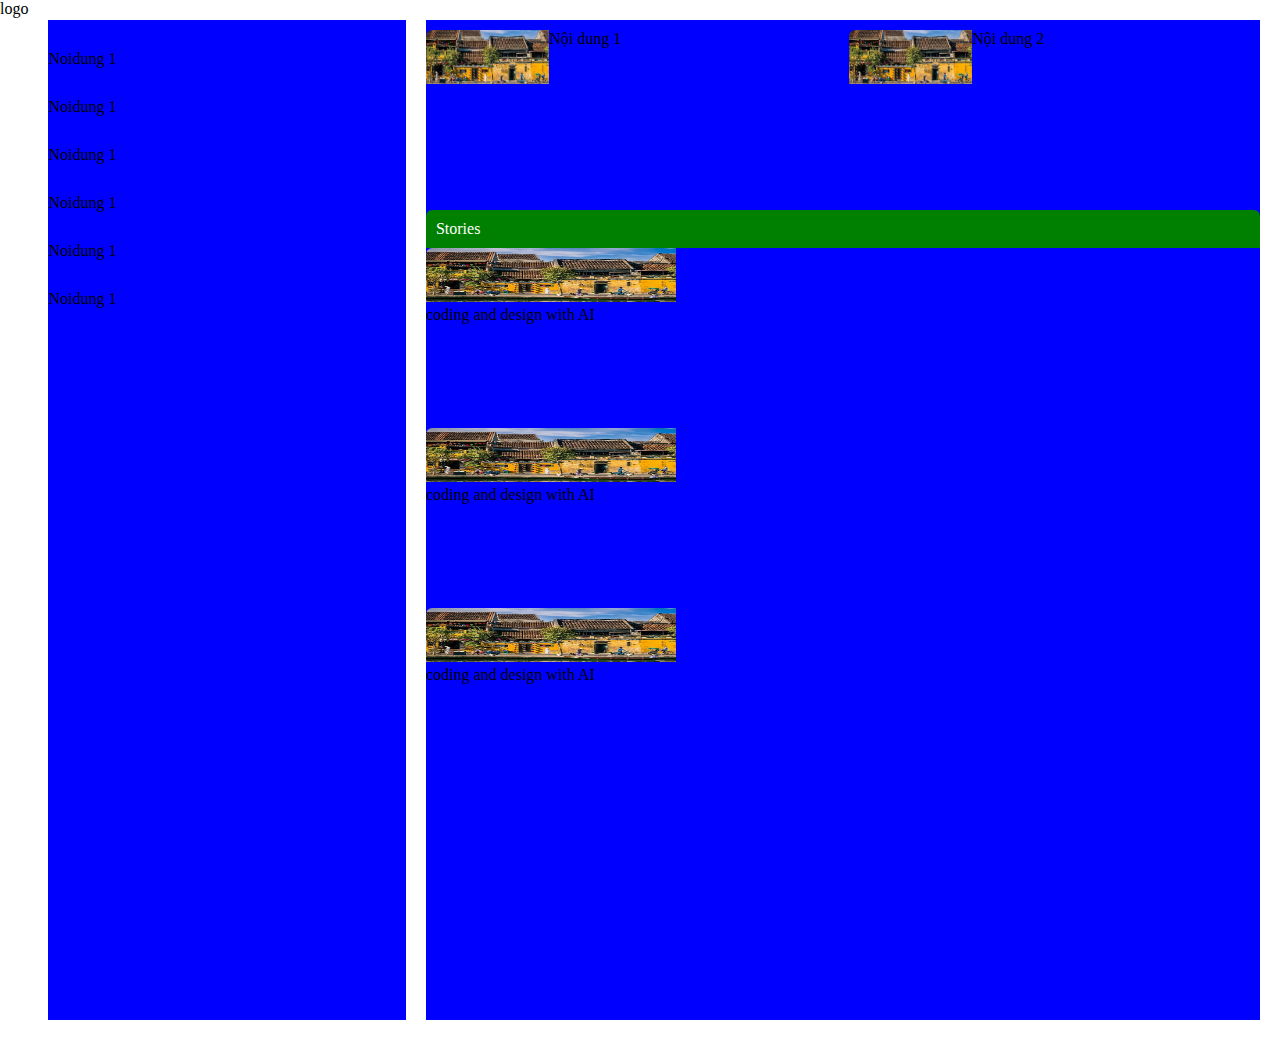
<file: 03_09_2121050495_DuongGiaBinh/index.html>
<!DOCTYPE html>
<html lang="en">
<head>
    <meta charset="UTF-8">
    <meta name="viewport" content="width=device-width, initial-scale=1.0">
    <link rel="stylesheet" href="style.css">
    <title>Document</title>
</head>
<body>
    <header>
        <div class="logo">logo</div>
    </header>
    <main>
        <div class="noidungtrai">
            <div class="noidung">Noidung 1</div>
            <div class="noidung">Noidung 1</div>
            <div class="noidung">Noidung 1</div>
            <div class="noidung">Noidung 1</div>
            <div class="noidung">Noidung 1</div>
            <div class="noidung">Noidung 1</div>
        </div>
        <div class="noidungphai">
            <section class="tintuc">
                <div class="danhsach-tintuc">
                    <div class="baiviet">
                        <img src="../03_09_2121050495_DuongGiaBinh/hoian.jpg" alt="Nội dung 1">
                        <div class="slide_caption">Nội dung 1</div>
                    </div>
                    <div class="baiviet">
                        <img src="../03_09_2121050495_DuongGiaBinh/hoian.jpg" alt="Nội dung 2">
                        <div class="slide_caption">Nội dung 2</div>
                    </div>
                </div>
            </section>


            <div class="tieude_thongbao">Stories</div>
            <section class="Thongbao">
                <div class="bangthongbao">
                    <img src="../03_09_2121050495_DuongGiaBinh/hoian.jpg">
                    <div class="noidungthongbao">coding and design with AI</div>
                </div>
            <div class="bangthongbao">
                <img src="../03_09_2121050495_DuongGiaBinh/hoian.jpg">
                <div class="noidungthongbao">coding and design with AI</div>
            </div>
                <div class="bangthongbao">
                    <img src="../03_09_2121050495_DuongGiaBinh/hoian.jpg">
                    <div class="noidungthongbao">coding and design with AI</div>
                </div>
      </section>
        </div>
    </main>
</body>
</html>
</file>
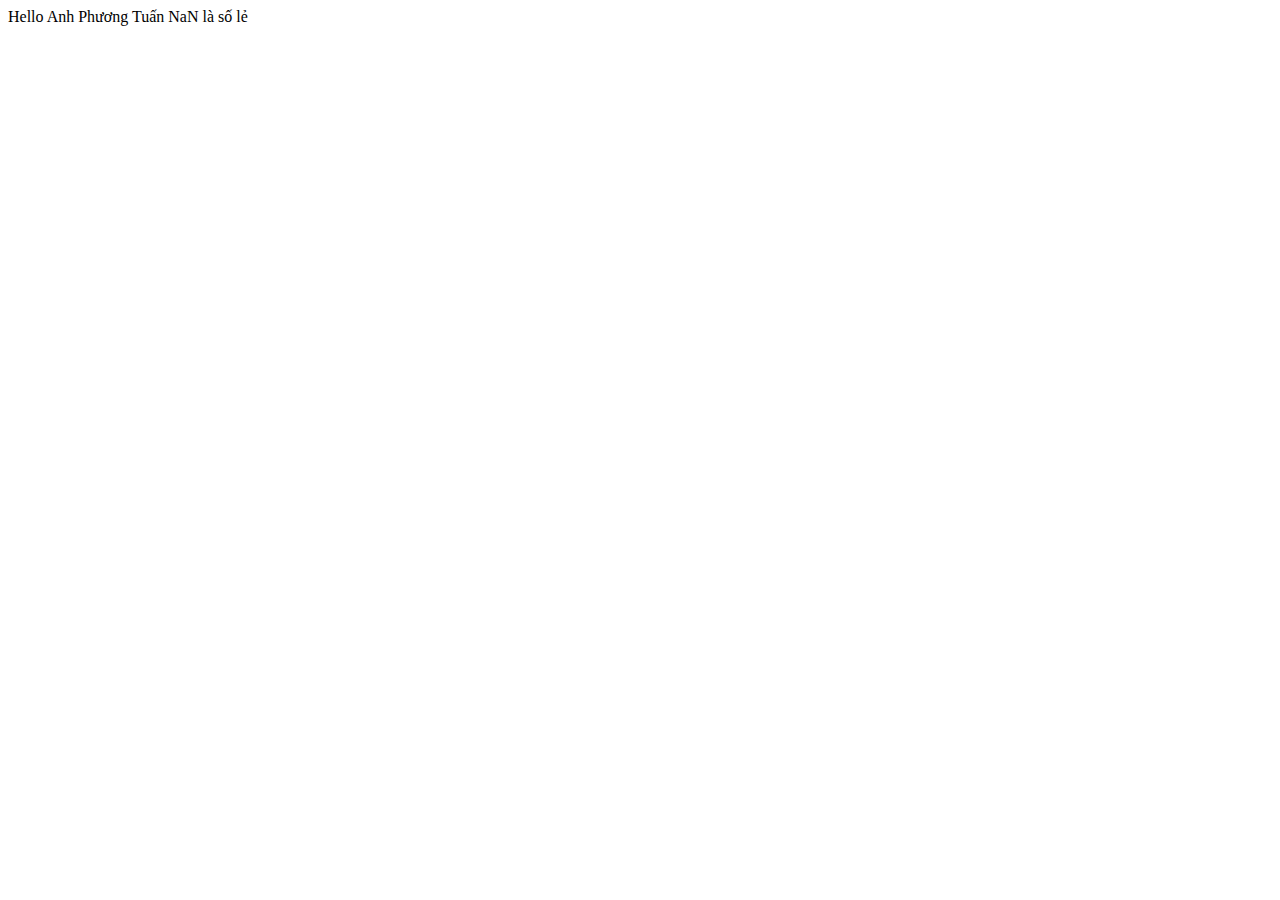
<file: bai 12/index.html>
<!DOCTYPE html>
<html lang="en">

<head>
    <meta charset="UTF-8">
    <meta name="viewport" content="width=device-width, initial-scale=1.0">
    <title>Bài 10</title>
</head>

<body>
    <script>
        //alert("XIN CHÀO");
        //
        //let result = confirm("press a button");

        //if(result == true) {
        //     document.writeln("Press OK! <br>");
        //    }
        //      else {
        //            document.writeln("Press Cancel! <br>");
        //        }
        //let result2 = prompt("sometext", "default value");
        //      document.writeln(result2);
        //   let toDay = new Date();
        //   //chủ nhật: 0, thứ 2: 1,...
        //  let theDay = toDay.getDay();
        //   document.writeln(theDay);
        //   switch (theDay) {
        //kiểm tra nay có phải thứ 6 k?
        //      case 5:
        //         document.writeln("Finally Friday");
        //         break;
        //kiểm tra nay có phải thứ 7 k?
        //     case 6:
        //         document.writeln("Super Saturday");
        //        break;
        //kiểm tra nay có phải chủ nhật k?
        //     case 0:
        //         document.writeln("Sleepy Sunday");
        //         break;
        //default:
        //         document.writeln("I'm looking forward to this weekend");
        //   }

        // let arrNum = [0, 1, 2, 3, 4];

        //for (let i = 1; i < 1000; i++) {
        //document.writeln(i + "tao đẹp trai! <br>");
        // }
        //   document.writeln(arrNum[5])

        // for (let j = 0; j < arrNum.length; j++) {
        //     document.writeln(arrNum[j] + " <br>");
        // }
        // let danhSach = ["Lương Ngọc	Bích ", "Dương Gia Bình ", "Nguyễn Như Thành Danh ", "Hoàng Xuân	Duẩn ", "Hà Văn	Dũng"]
        //for (let k = 0; k < arrNum.length; k++) {
        //     document.writeln("Xin chào " + danhSach[k] + "<br>");
        //}

        // let + tenne biến = giá trị
        // function + tên hàm (){
        //code logic
        //}
        //Hàm k tham số
        //biến toàn cục khai báo bên ngoài hiển thị toàn bộ biến bên trong
        // biến cục bộ khai bên trong, sẽ không hiển thị các thứ bên ngoài
        function sayHello() {
            let name = "Anh Phương Tuấn";
            document.writeln("Hello " + name);
        }

        sayHello();
        document.writeln(name);
        //sayHello();
        //CÓ tham số
        //  function sayHello2(name, age) {
        //      document.writeln("hello " + name + " " + age + " tuổi");
        // }
        // let nameP = prompt("Tên", "Điền tên");
        //   let ageP = prompt("Tuổi", "Điền tuổi");
        // sayHello2(nameP, ageP);

        //kiểm tra tính chẵn lẻ
        //kết hợp promt
        //Người dùng đã nhập vào số -> tọa hàm ktra số chẵn lẻ - > In ra kết quả
         let N1 = prompt("Nhập vào một số:");
        function check(N1) {
            if (N1 % 2 == 0) {
                document.writeln(N1 + " là số chẵn");
            } else {
                document.writeln(N1 + " là số lẻ");
            }
        }
        if (!isNaN(N1)) {
            N1 = parseFloat(N1);
            check(N1);
        }
        else {
            document.writeln("Vui lòng nhập vào số")
        }
    </script>
</body>

</html>
</file>
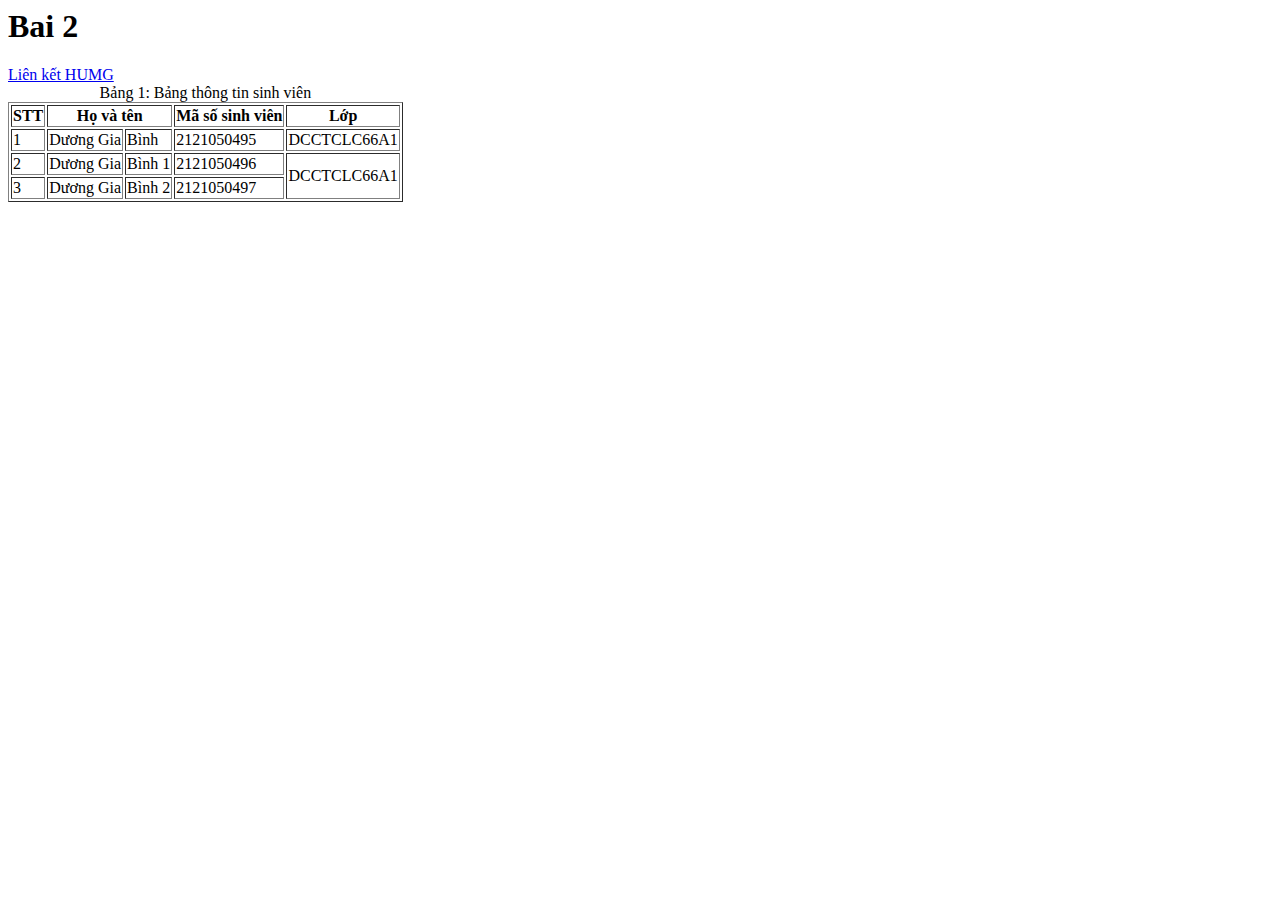
<file: bai 2/index.html>
<html>
    <title>
        Bai 2
    </title>
    <body>
        <h1>Bai 2</h1>
        <a href="https://humg.edu.vn/Pages/home.aspx"> Liên kết HUMG</a>

        <!-- <table border="1" hàm tạo viền bảng border> -->
            <table border="1">
            <caption>Bảng 1: Bảng thông tin sinh viên</caption>
            <!-- hàng 1: thẻ th sẽ định nghĩa cột đầu tiên in đậm và căn giữa -->
            <tr>
                <th>STT</th>
                <th colspan="2">Họ và tên</th>
                <th>Mã số sinh viên</th>
                <th>Lớp</th>
            </tr>
            <!-- Hàng 2: thẻ td sẽ định nghĩa data bên trong bảng không căn chỉnh j cả -->
            <tr>
                <td>1</td>
                <td>Dương Gia</td>
                <td>Bình</td>
                <td>2121050495</td>
                <td>DCCTCLC66A1</td>
            </tr>
            <!-- hàng 3: tương tự hàng 2 -->
             <tr>
                <td>2</td>
                <td>Dương Gia</td>
                <td>Bình 1</td>
                <td>2121050496</td>
                <td rowspan="2">DCCTCLC66A1</td>
                <!-- rowspan là hàm giúp gộp 2 ô của 1 bảng thành 1  -->
             </tr>
             <tr>
                <td>3</td>
                <td>Dương Gia</td>
                <td>Bình 2</td>
                <td>2121050497</td>
             </tr>

        </table>
    </body>
</html>
</file>
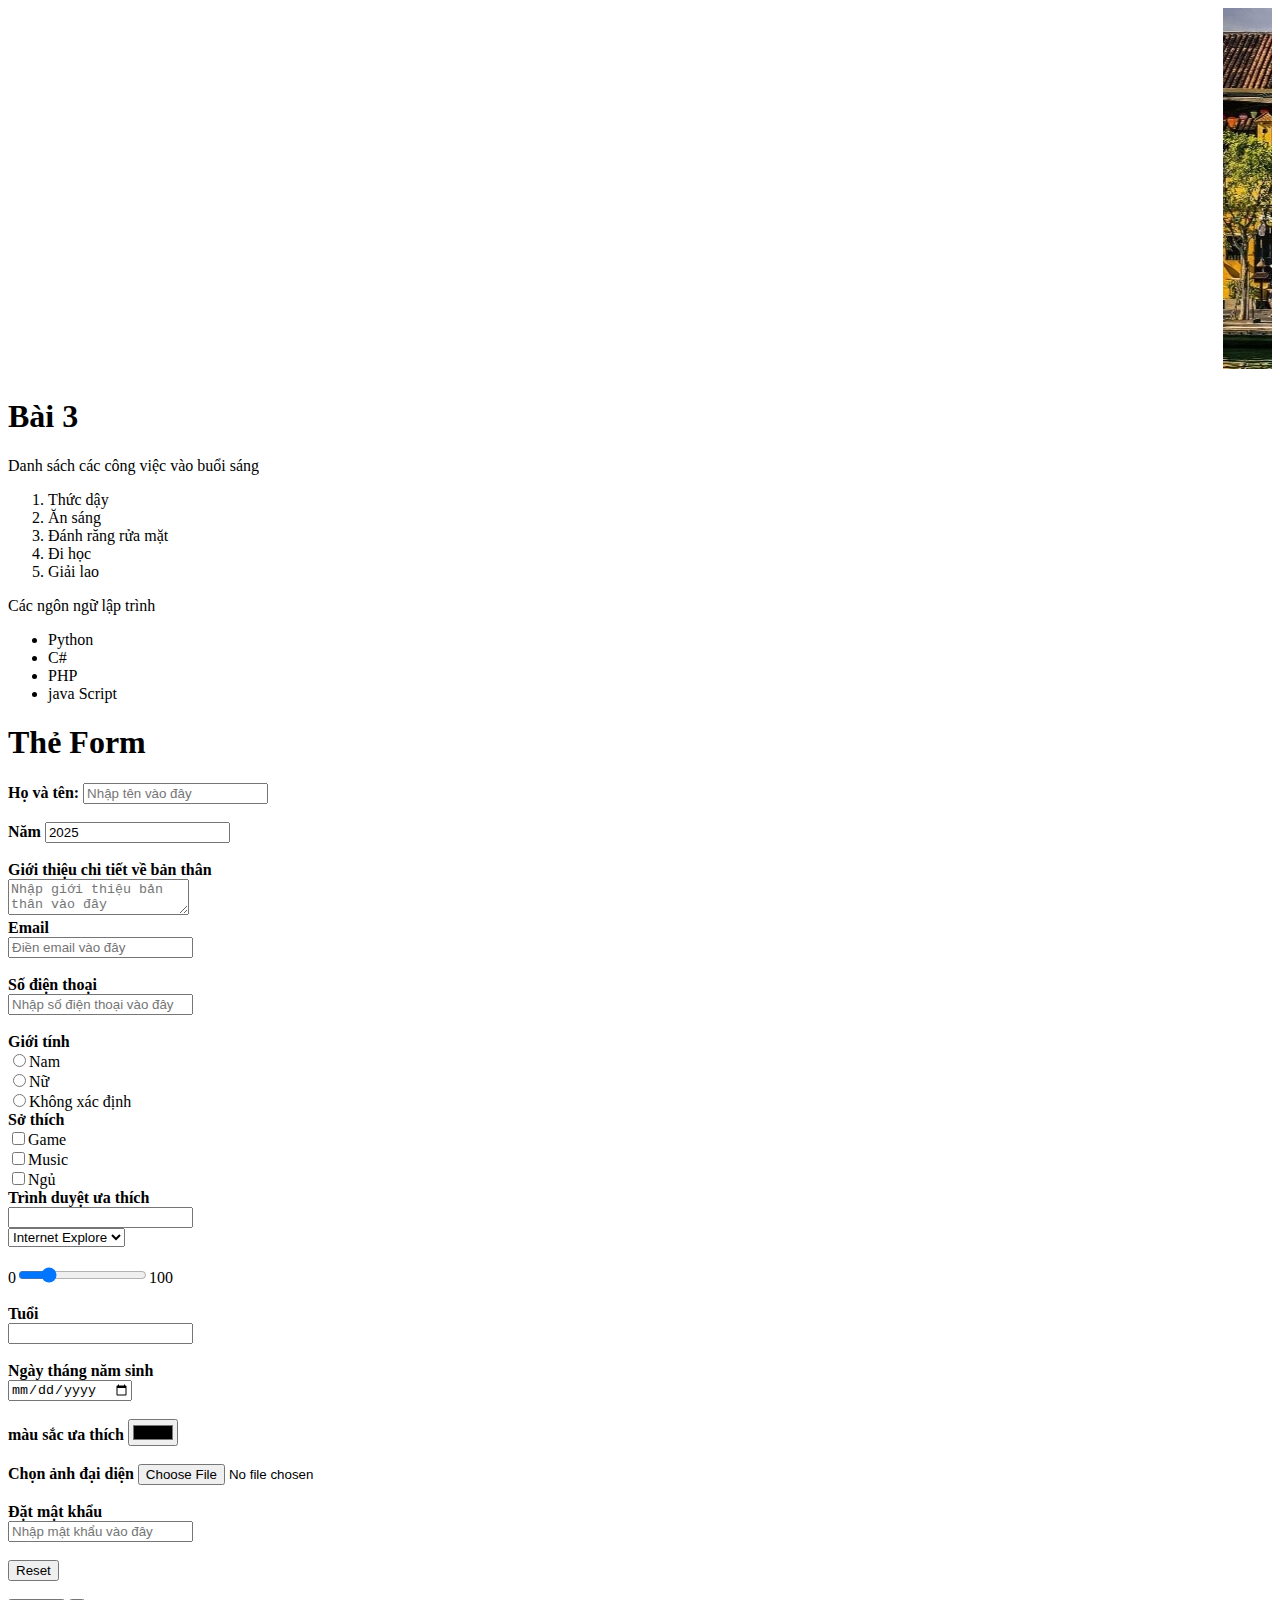
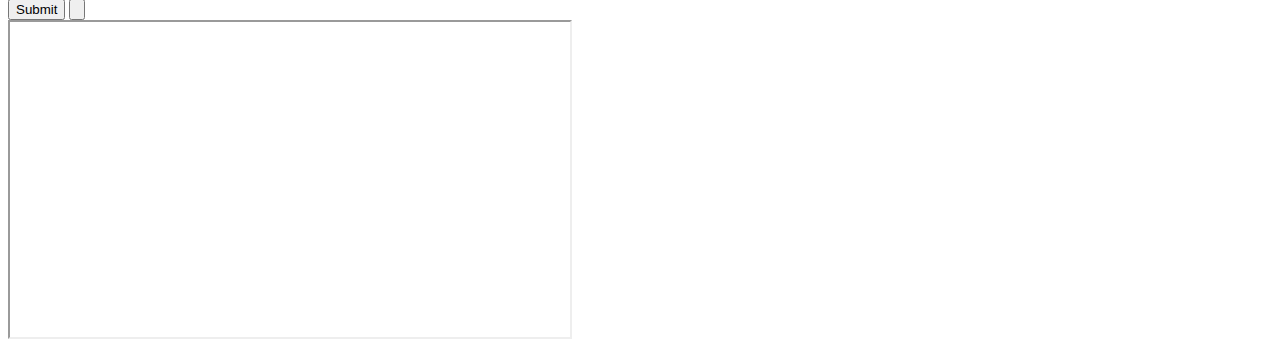
<file: bai 3/index.html>
<!DOCTYPE html>
<html lang="en">
<head>
    <meta charset="UTF-8">
    <meta name="viewport" content="width=device-width, initial-scale=1.0">
    <title>Bài 3 HTML</title>
</head>
<body>
    <!-- marquee để chạy văn bản hay hình ảnh trong trang web -->
    <marquee behavior="scroll" direction="left"><img src="../image/hoian.jpg" alt=""></marquee>
    <h1>Bài 3</h1>
    <p>Danh sách các công việc vào buổi sáng</p>
    <!-- Lập danh sách (List) có đánh số với thẻ ol, li -->
    <ol>
        <li>Thức dậy</li>
        <li>Ăn sáng</li>
        <li>Đánh răng rửa mặt</li>
        <li>Đi học</li>
        <li>Giải lao</li>
    </ol>

    <p>Các ngôn ngữ lập trình</p>
    <!-- Lập danh sách không đánh số với thẻ ul,li -->
    <ul>
        <li>Python</li>
        <li>C#</li>
        <li>PHP</li>
        <li>java Script</li>
    </ul>

    <h1>Thẻ Form</h1>
    <!-- thẻ form định dạng hộp -->
    <form>
        <div> <!-- div là thẻ chia khối -->
            <b>Họ và tên:</b>
            <input type="text" name="fullname" placeholder="Nhập tên vào đây">

        </div>
        <br>
        <div>
            <b>Năm</b>
            <input type="text" name="nam" value="2025" readonly>
            <!-- readonly là để xem nội dung nhưng không được phép chỉnh sửa -->
        </div>
        <br>
        <div>
            <b>Giới thiệu chi tiết về bản thân</b><br>
            <textarea name="gioithieu" placeholder="Nhập giới thiệu bản thân vào đây"></textarea>
        </div>
        <div>
            <!-- type email để điền định dạng email -->
            <b>Email</b><br>
            <input type="email" name="email" placeholder="Điền email vào đây">
        </div>
        <br>
        <div>
            <!-- type tel để thêm số điện thoại -->
            <b>Số điện thoại</b><br>
            <input name="sodienthoai" type="tel" placeholder="Nhập số điện thoại vào đây" required pattern="([0]{1}([0,3,4,9]{1}([0-9]{8})))">
        </div>
        <br>
        <div>
            <!-- hàm radio để tạo ô chọn(chỉ được chọn 1) -->
            <b>Giới tính</b><br>
            <input type="radio" name="gioitinh" value="nam">Nam<br>
            <input type="radio" name="gioitinh" value="nu">Nữ<br>
            <input type="radio" name="gioitinh" value="khongxacdinh">Không xác định<br>
        </div>
        <div>
            <!-- hàm checkbox  -->
            <b>Sở thích</b><br>
            <input type="checkbox" name="hobby" value="game">Game<br>
            <input type="checkbox" name="hobby" value="music">Music<br>
            <input type="checkbox" name="hobby" value="sleep">Ngủ<br>
        </div>
        <div>
            <!-- datalist và list để tạo ô lựa chọn option ở dưới nhưng phải xóa đi và chọn lại  -->
            <b>Trình duyệt ưa thích</b><br>
            <input list="browsers">
            <datalist id="browsers">
                <option value="Internet Explore"></option>
                <option value="Google"></option>
                <option value="Firefox"></option>
                <option value="Coccoc"></option>
            </datalist>
            <br>
            <!-- select để chọn 1 trong những option ở dưới mà không phải xóa -->
            <select name="browsers">
                <option value="Internet Explore">Internet Explore</option>
                <option value="Google">Google</option>
                <option value="Firefox">Firefox</option>
                <option value="Coccoc">Coccoc</option>
            </select>
        </div>
        <br>
        <!-- range để tạo thanh kéo số(chữ) -->
        <div>
            0<input type="range" value="20">100
        </div>
        <br>
        <div>
            <!-- type number để định dạng số cho ô lựa chọn -->
            <b>Tuổi</b><br>
            <input type="number" name="tuoi" step="0.5">
        </div><br>
        <div>
            <b>Ngày tháng năm sinh</b><br>
            <input type="date">
        </div>
        <br>
        <div>
            <b>màu sắc ưa thích</b>
            <input type="color">
        </div>
        <br>
        <div>
            <b>Chọn ảnh đại diện</b>
            <input type="file">
        </div>
        <br>
        <div>
            <b>Đặt mật khẩu</b><br>
            <input type="password" name="mat khau" placeholder="Nhập mật khẩu vào đây">
        </div>
        <br>
        <div>
            <input type="reset">
        </div>

        <br>
        <div>
            <input type="submit">
            <input type="button">

        </div>
    </form>

    <iframe width="560" height="315" src="https://www.youtube.com/embed/gJsczghu-d4?si=PHL0xrIkks8G0VZt" ></iframe>

</body>
</html>
</file>
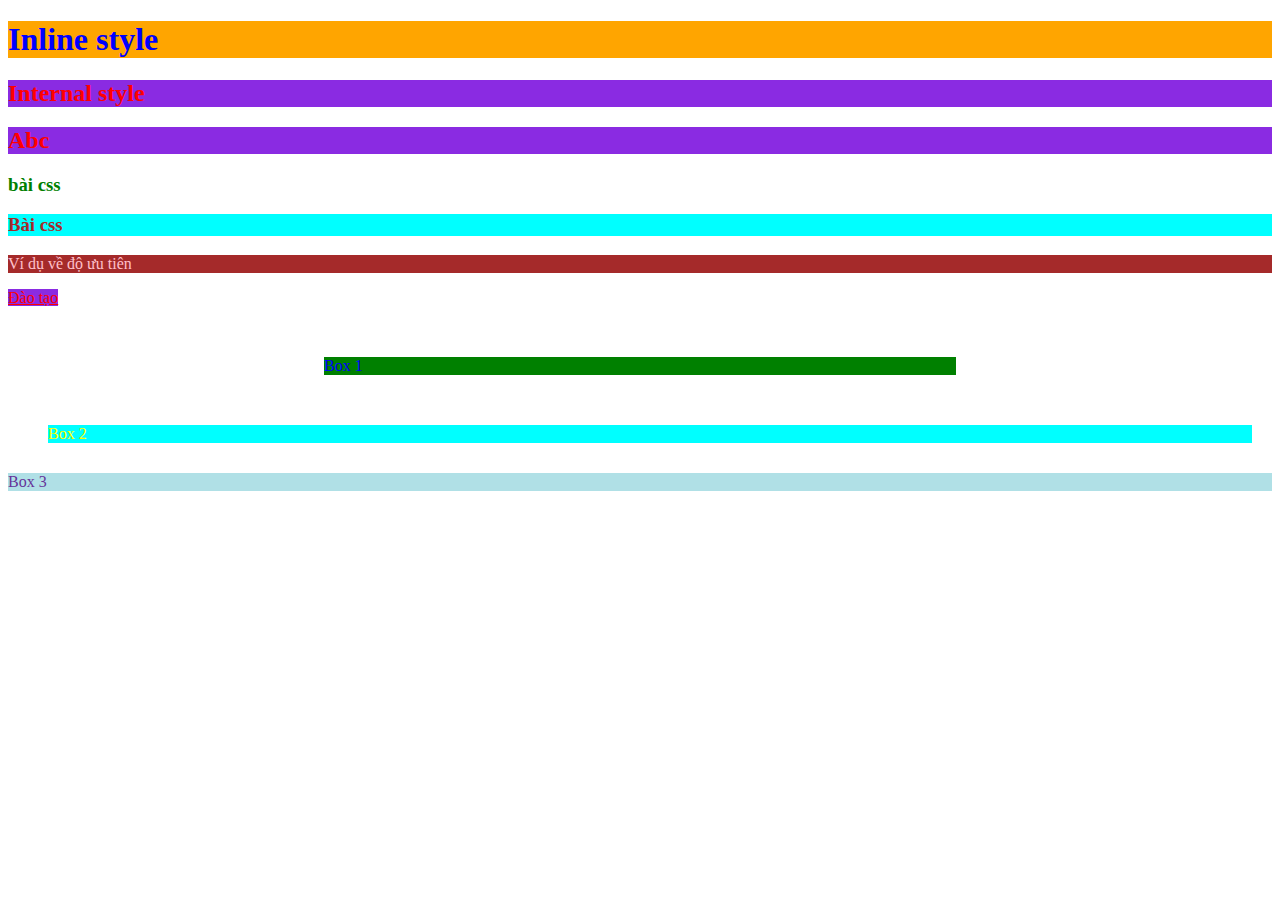
<file: bai 4/index.html>
<!DOCTYPE html>
<html lang="en">
<head>
    <meta charset="UTF-8">
    <meta name="viewport" content="width=device-width, initial-scale=1.0">
    <title>Bài 4</title>
    <!-- <style> dùng thẻ style ở h2 trên cùng sẽ tạo full bất kì thẻ h2 nào trong đoạn html đềun có màu  -->
    <style>
        h2{
            color: red;
        }

        p{
            color: brown;
        }
        a:link{
            color: red;
            background-color: blueviolet;

        }
    </style>
    <link rel="stylesheet" href="style.css">
    
</head>
<body>
    <!-- color để set màu chữ, background color để set màu nền  -->
    <h1 style="color: blue; background-color: orange;">Inline style</h1>
    <h2 class="bg">Internal style</h2>
    <h2 class="bg">Abc</h2>
    <h3> bài css</h3>
    <h3 id="title"> Bài css</h3>
    <!-- khi sử dụng thẻ id sẽ chỉ thẳng vào đối tượng h3 bao gồm id thì sẽ chỉ thay đổi mỗi thẻ h3 id này thôi -->
    <p>Ví dụ về độ ưu tiên</p>
    <!-- độ ưu tiên sẽ dựa theo file viết sau cùng nên thẻ style trong file html sẽ không được sử dụng -->
     <a href="https://daotaodaihoc.humg.edu.vn/#/home">Đào tạo</a>


     <!-- chia khối trang web -->
      <div class="Box1">Box 1</div>
      <div class="Box2">Box 2</div>
      <div class="Box3">Box 3</div>
</body>
</html>
</file>
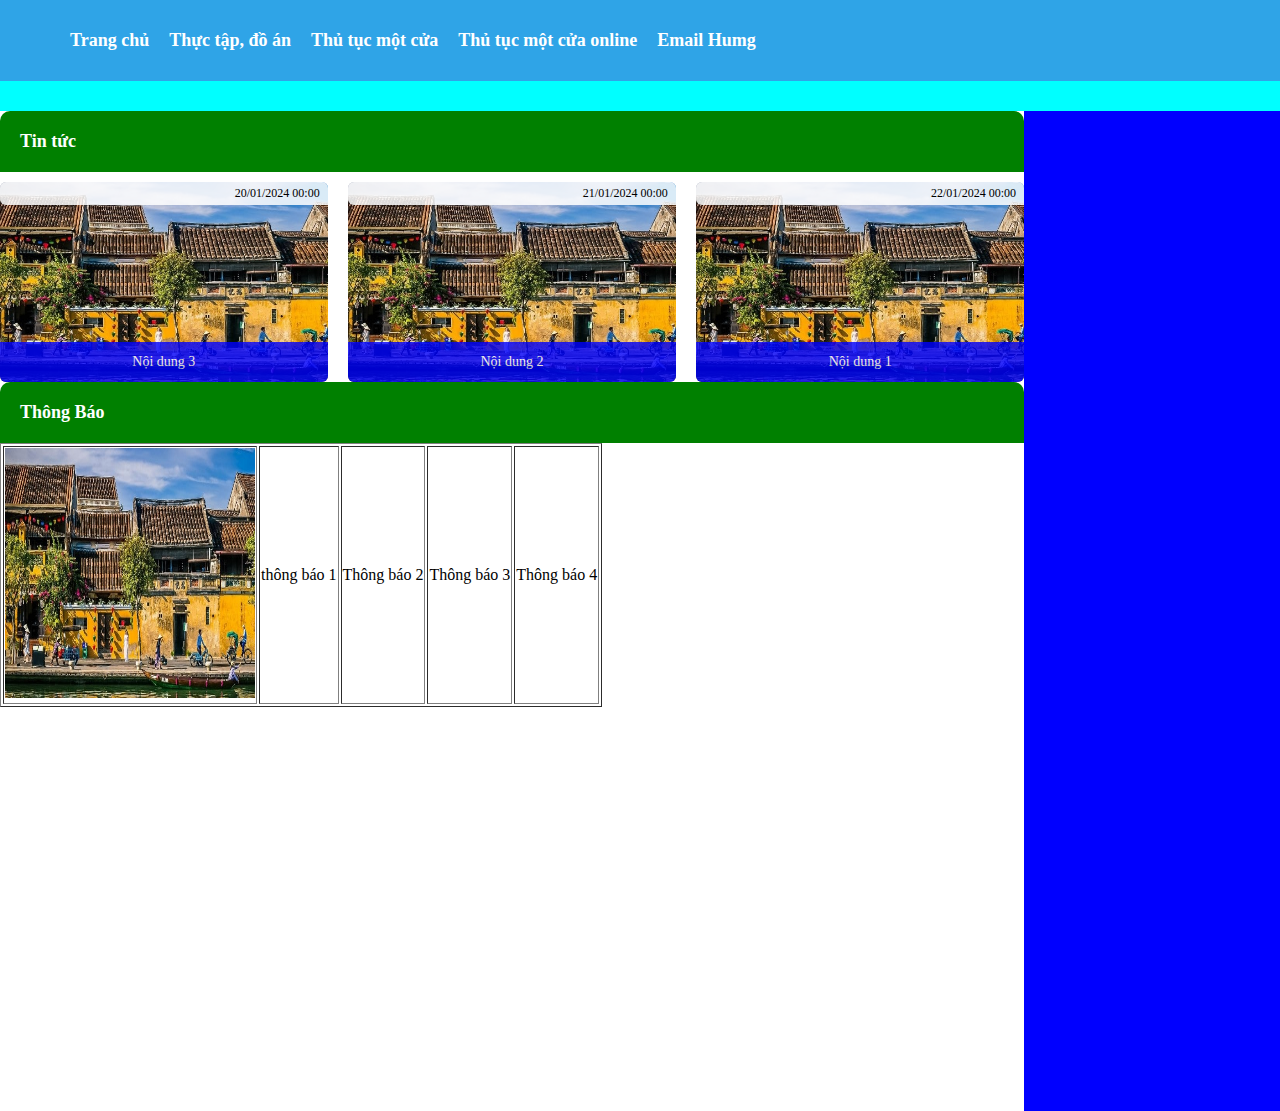
<file: bai 5/index.html>
<!DOCTYPE html>
<html lang="en">
<head>
    <meta charset="UTF-8">
    <meta name="viewport" content="width=device-width, initial-scale=1.0">
    <link rel="stylesheet" href="style.css">
    <title>Document</title>
</head>
<body>
    <header>
        <div>
            <nav class="danhmuc">
                <ul class="danhmuc-danhsach">
                    <li class="danhmuc-muc">
                        <a href="#" class="danhmuc-lienket">Trang chủ</a>
                    </li>
                    <li class="danhmuc-muc">
                        <a href="#" class="danhmuc-lienket">Thực tập, đồ án</a>
                    </li>
                    <li class="danhmuc-muc">
                        <a href="#" class="danhmuc-lienket">Thủ tục một cửa</a>
                    </li>
                    <li class="danhmuc-muc">
                        <a href="#" class="danhmuc-lienket">Thủ tục một cửa online</a>
                    </li>
                    <li class="danhmuc-muc">
                        <a href="#" class="danhmuc-lienket">Email Humg</a>
                    </li>
                </ul>
            </nav>
        </div>
        <div class="logo"></div>
    </header>
    <main>
        <div class="noidung-trai">
            <div class="tintuc">
                <div class="tieude">
                    Tin tức
                </div>
                <div class="danhsach-tintuc">
                    <div class="baiviet">
                        <img src="../image/hoian.jpg" alt="Noi dung 3">
                        <div class="date">20/01/2024 00:00</div>
                        <div class="slide_caption">Nội dung 3</div>
                    </div>
                    <div class="baiviet">
                        <img src="../image/hoian.jpg" alt="Noi dung 2">
                        <div class="date">21/01/2024 00:00</div>
                        <div class="slide_caption">Nội dung 2</div>
                    </div>
                    <div class="baiviet">
                        <img src="../image/hoian.jpg" alt="Noi dung 1">
                        <div class="date">22/01/2024 00:00</div>
                        <div class="slide_caption">Nội dung 1</div>
                    </div>
                </div>
            </div>
            <div class="Thongbao">
                <div class="tieude_thongbao">
                    Thông Báo
                </div>
            <div class="bangthongbao">
                <table border="1">
                    <tr>
                        <td>
                            <img src="../image/hoian.jpg" alt="">
                        </td>
                        <td>
                            thông báo 1 
                        </td>
                        <td>
                            Thông báo 2
                        </td>
                        <td>
                            Thông báo 3
                        </td>
                        <td>
                            Thông báo 4
                        </td>
                    </tr>
                        
                </table>
            </div>


            </div>
        </div>
        <div class="noidung-phai">


        </div>
    </main>
</body>
</html>
</file>
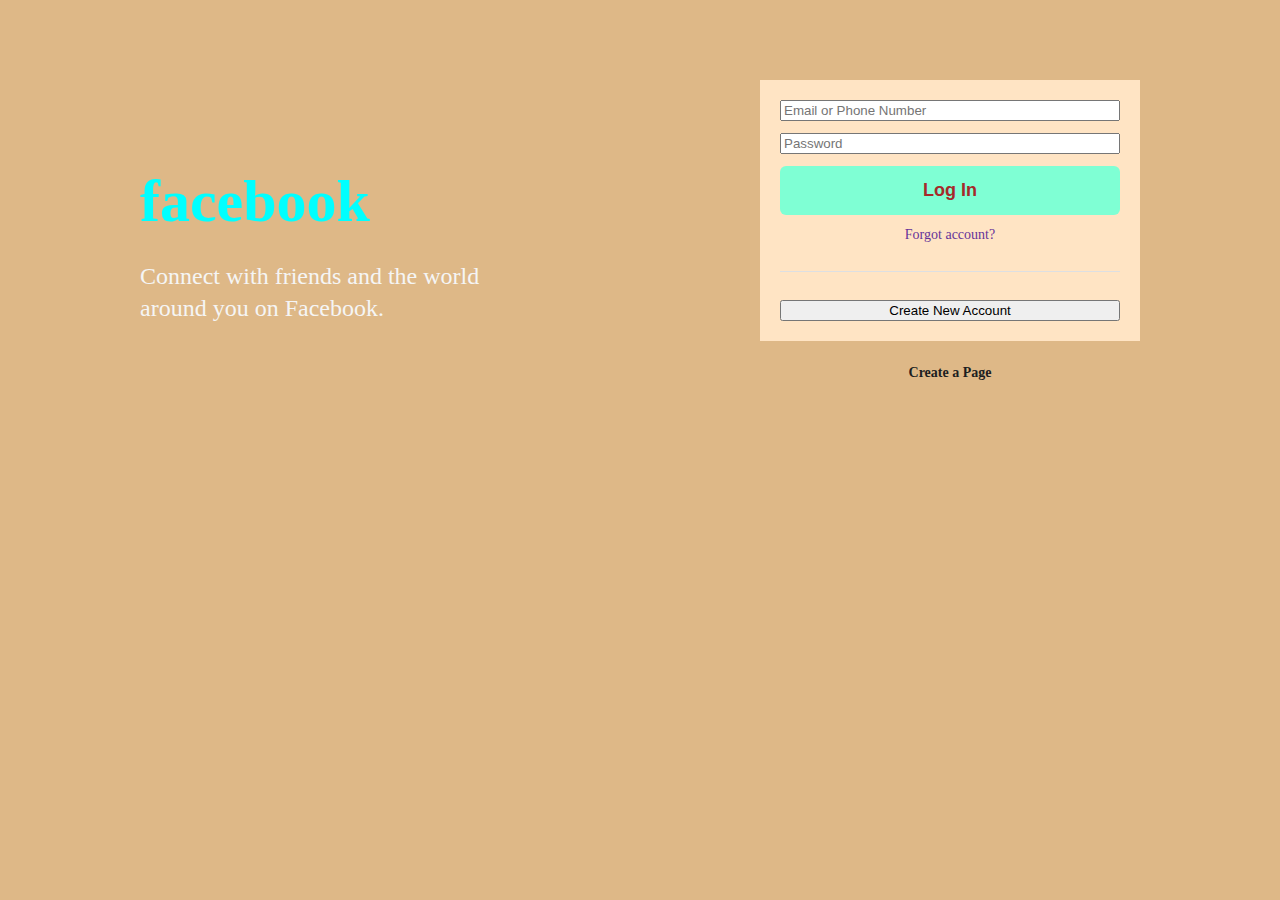
<file: bai 8/index.html>
<!DOCTYPE html>
<html lang="en">
<head>
    <meta charset="UTF-8">
    <meta name="viewport" content="width=device-width, initial-scale=1.0">
    <title>Document</title>
    <link rel="stylesheet" href="style.css">
</head>
<body>
        <div class="container">
            <div class="left">
                <h1 class="logo">facebook</h1>
                <p class="noidung">Connect with friends and the world around you on Facebook.</p>
            </div>
            <div class="right">
                <div class="login-box">
                    <form>
                        <input type="text" placeholder="Email or Phone Number" required>
                        <input type="password" placeholder="Password" required>
                        <button type="submit" class="login-button">Log In</button>
                        <a href="#" class="Forgot">Forgot account?</a>
                        <hr>
                        <button type="button" class="create-account">Create New Account</button>
                    </form>
                </div>
                <p class="create-page">
                    <a href="#"><strong>Create a Page</strong></a>
                </p>
            </div>
        </div>
</body>
</html>
</file>
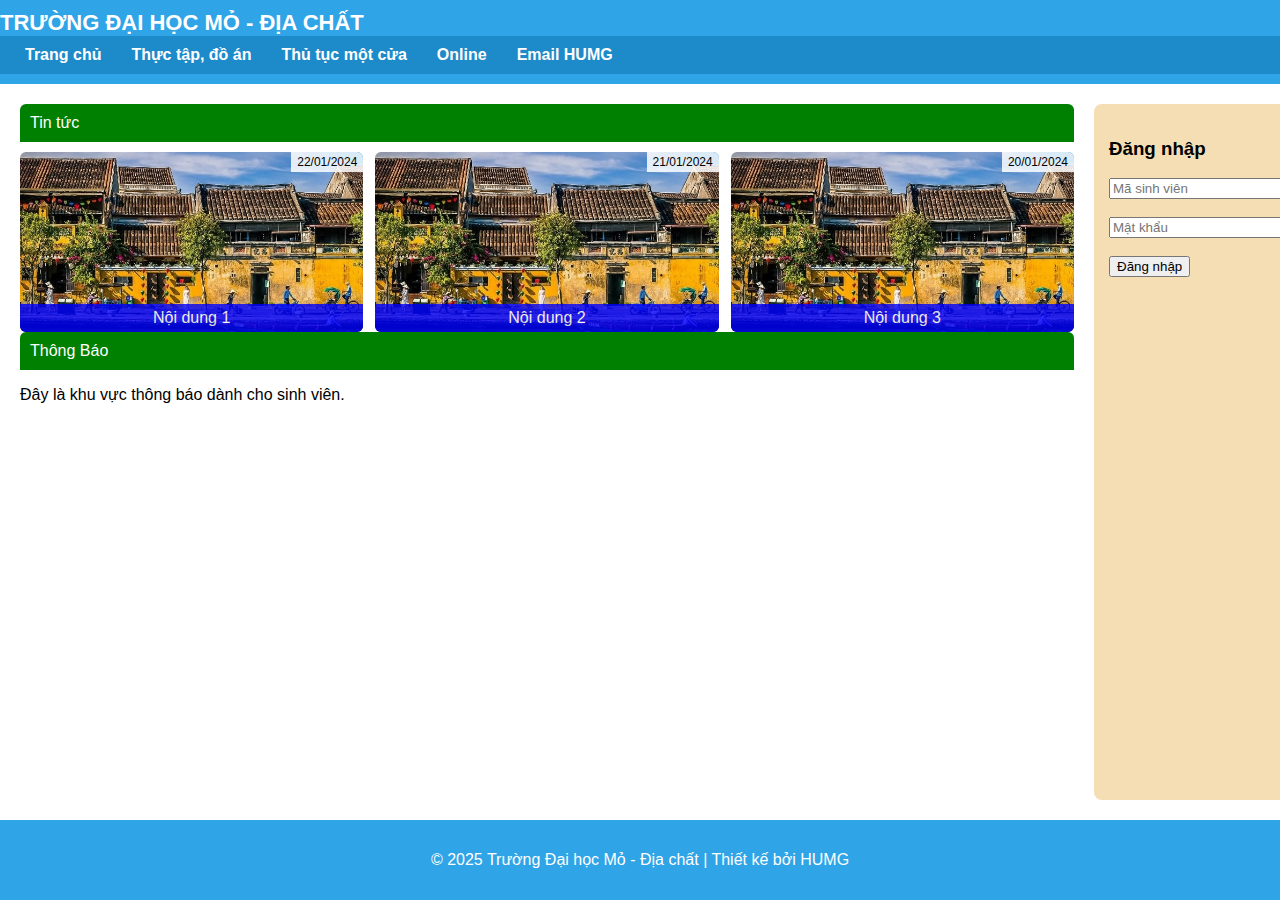
<file: bai tu luyen tap tao bo cuc/index.html>
<!DOCTYPE html>
<html lang="en">
<head>
  <meta charset="UTF-8">
  <meta name="viewport" content="width=device-width, initial-scale=1.0">
  <link rel="stylesheet" href="style.css">
  <title>Website HUMG</title>
</head>
<body>
  <!-- HEADER -->
  <header>
    <div class="logo">
      <h1>TRƯỜNG ĐẠI HỌC MỎ - ĐỊA CHẤT</h1>
    </div>
    <nav class="danhmuc">
      <ul class="danhmuc-danhsach">
        <li class="danhmuc-muc"><a href="#" class="danhmuc-lienket">Trang chủ</a></li>
        <li class="danhmuc-muc"><a href="#" class="danhmuc-lienket">Thực tập, đồ án</a></li>
        <li class="danhmuc-muc"><a href="#" class="danhmuc-lienket">Thủ tục một cửa</a></li>
        <li class="danhmuc-muc"><a href="#" class="danhmuc-lienket">Online</a></li>
        <li class="danhmuc-muc"><a href="#" class="danhmuc-lienket">Email HUMG</a></li>
      </ul>
    </nav>
  </header>

  <!-- MAIN -->
  <main>
    <!-- BÊN TRÁI -->
    <div class="noidung-trai">
      <section class="tintuc">
        <div class="tieude">Tin tức</div>
        <div class="danhsach-tintuc">
          <div class="baiviet">
            <img src="../image/hoian.jpg" alt="Nội dung 1">
            <div class="date">22/01/2024</div>
            <div class="slide_caption">Nội dung 1</div>
          </div>
          <div class="baiviet">
            <img src="../image/hoian.jpg" alt="Nội dung 2">
            <div class="date">21/01/2024</div>
            <div class="slide_caption">Nội dung 2</div>
          </div>
          <div class="baiviet">
            <img src="../image/hoian.jpg" alt="Nội dung 3">
            <div class="date">20/01/2024</div>
            <div class="slide_caption">Nội dung 3</div>
          </div>
        </div>
      </section>

      <section class="Thongbao">
        <div class="tieude_thongbao">Thông Báo</div>
        <div class="bangthongbao">
          <p>Đây là khu vực thông báo dành cho sinh viên.</p>
        </div>
      </section>
    </div>

    <!-- BÊN PHẢI -->
    <aside class="noidung-phai">
      <h3>Đăng nhập</h3>
      <form>
        <input type="text" placeholder="Mã sinh viên"><br><br>
        <input type="password" placeholder="Mật khẩu"><br><br>
        <button>Đăng nhập</button>
      </form>
    </aside>
  </main>

  <!-- FOOTER -->
  <footer>
    <p>© 2025 Trường Đại học Mỏ - Địa chất | Thiết kế bởi HUMG</p>
  </footer>
</body>
</html>
</file>
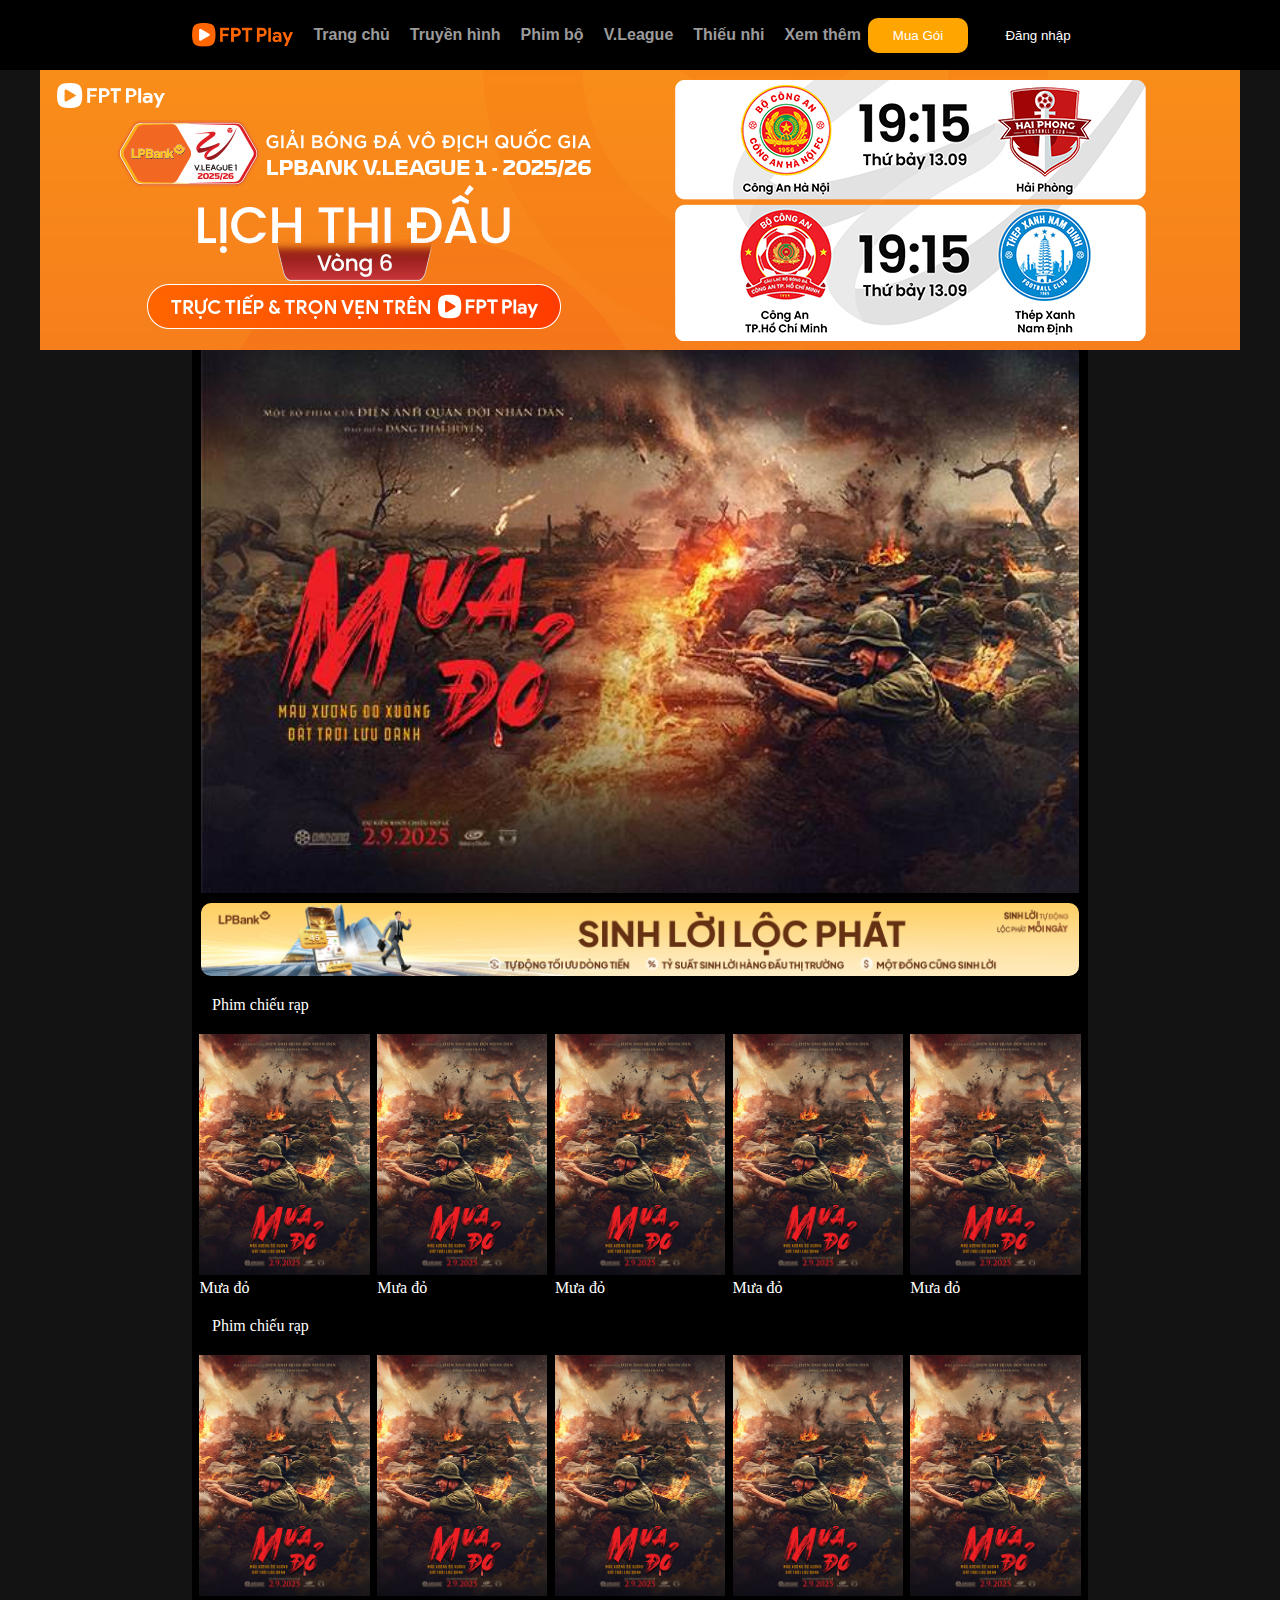
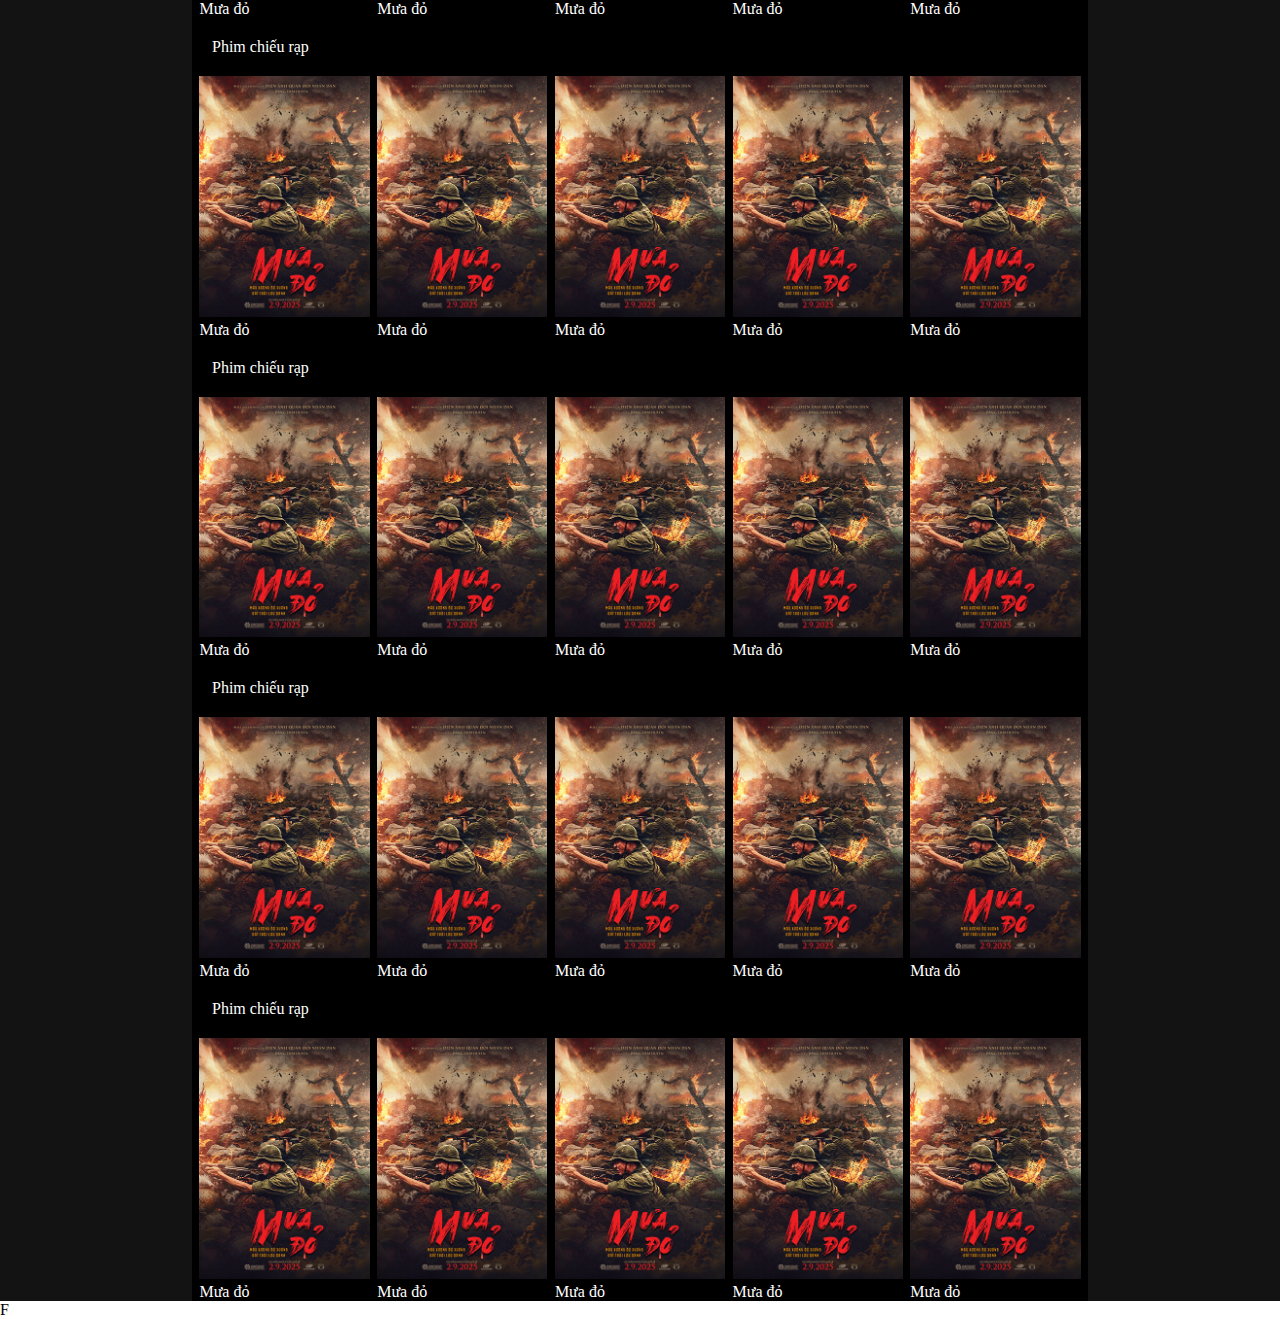
<file: fpt/index.html>
<!DOCTYPE html>
<html lang="en">

<head>
    <meta charset="UTF-8">
    <meta name="viewport" content="width=device-width, initial-scale=1.0">
    <title>Document</title>
    <link rel="stylesheet" href="style.css">
</head>

<body>
    <header>
        <div class="header-container">
            <!-- Danh mục trang web -->
            <nav class="danhmuc">
                <img class="logo" src="logowebsite4x_1748221195181.png" alt="">
                <ul class="danhmuc-danhsach">
                    <li class="danhmuc-lienket"><a href="#">Trang chủ</a></li>
                    <li class="danhmuc-lienket"><a href="#">Truyền hình</a></li>
                    <li class="danhmuc-lienket"><a href="#">Phim bộ</a></li>
                    <li class="danhmuc-lienket"><a href="#">V.League</a></li>
                    <li class="danhmuc-lienket"><a href="#">Thiếu nhi</a></li>
                    <li class="danhmuc-lienket"><a href="#">Xem thêm</a></li>
                </ul>
            </nav>
            <!-- Chức năng -->
            <div class="chucnang">
                <div>
                    <button class="muagoi">Mua Gói</button>
                </div>
                <div>
                    <button class="dangnhap">Đăng nhập</button>
                </div>
            </div>
        </div>
    </header>
    <main>
        <div class="quangcao">
            <img src="09_68bfea5810013f0001205210.jpg" alt="">
        </div>
        <div class="container">
            <div>
                <div style="display: flex; justify-content: center;">
                    <img class="banner" src="640x396-muado.jpg" alt="">
                </div>
                <div style="display: flex; justify-content: center;">
                    <img class="qc" src="qc.jpg" alt="">
                </div>
            </div>
            <div class="theloai">
                <div class="tentheloai">
                    Phim chiếu rạp
                </div>
                <div class="danhsach">
                    <div class="phim">
                        <div class="anh">
                            <img src="350x495-muado.jpg" alt="">
                        </div>
                        <div class="ten">
                            Mưa đỏ
                        </div>
                    </div>
                    <div class="phim">
                        <div class="anh">
                            <img src="350x495-muado.jpg" alt="">
                        </div>
                        <div class="ten">
                            Mưa đỏ
                        </div>
                    </div>
                    <div class="phim">
                        <div class="anh">
                            <img src="350x495-muado.jpg" alt="">
                        </div>
                        <div class="ten">
                            Mưa đỏ
                        </div>
                    </div>
                    <div class="phim">
                        <div class="anh">
                            <img src="350x495-muado.jpg" alt="">
                        </div>
                        <div class="ten">
                            Mưa đỏ
                        </div>
                    </div>
                    <div class="phim">
                        <div class="anh">
                            <img src="350x495-muado.jpg" alt="">
                        </div>
                        <div class="ten">
                            Mưa đỏ
                        </div>
                    </div>
                </div>
            </div>
            <div class="theloai">
                <div class="tentheloai">
                    Phim chiếu rạp
                </div>
                <div class="danhsach">
                    <div class="phim">
                        <div class="anh">
                            <img src="350x495-muado.jpg" alt="">
                        </div>
                        <div class="ten">
                            Mưa đỏ
                        </div>
                    </div>
                    <div class="phim">
                        <div class="anh">
                            <img src="350x495-muado.jpg" alt="">
                        </div>
                        <div class="ten">
                            Mưa đỏ
                        </div>
                    </div>
                    <div class="phim">
                        <div class="anh">
                            <img src="350x495-muado.jpg" alt="">
                        </div>
                        <div class="ten">
                            Mưa đỏ
                        </div>
                    </div>
                    <div class="phim">
                        <div class="anh">
                            <img src="350x495-muado.jpg" alt="">
                        </div>
                        <div class="ten">
                            Mưa đỏ
                        </div>
                    </div>
                    <div class="phim">
                        <div class="anh">
                            <img src="350x495-muado.jpg" alt="">
                        </div>
                        <div class="ten">
                            Mưa đỏ
                        </div>
                    </div>
                </div>
            </div>
            <div class="theloai">
                <div class="tentheloai">
                    Phim chiếu rạp
                </div>
                <div class="danhsach">
                    <div class="phim">
                        <div class="anh">
                            <img src="350x495-muado.jpg" alt="">
                        </div>
                        <div class="ten">
                            Mưa đỏ
                        </div>
                    </div>
                    <div class="phim">
                        <div class="anh">
                            <img src="350x495-muado.jpg" alt="">
                        </div>
                        <div class="ten">
                            Mưa đỏ
                        </div>
                    </div>
                    <div class="phim">
                        <div class="anh">
                            <img src="350x495-muado.jpg" alt="">
                        </div>
                        <div class="ten">
                            Mưa đỏ
                        </div>
                    </div>
                    <div class="phim">
                        <div class="anh">
                            <img src="350x495-muado.jpg" alt="">
                        </div>
                        <div class="ten">
                            Mưa đỏ
                        </div>
                    </div>
                    <div class="phim">
                        <div class="anh">
                            <img src="350x495-muado.jpg" alt="">
                        </div>
                        <div class="ten">
                            Mưa đỏ
                        </div>
                    </div>
                </div>
            </div>
            <div class="theloai">
                <div class="tentheloai">
                    Phim chiếu rạp
                </div>
                <div class="danhsach">
                    <div class="phim">
                        <div class="anh">
                            <img src="350x495-muado.jpg" alt="">
                        </div>
                        <div class="ten">
                            Mưa đỏ
                        </div>
                    </div>
                    <div class="phim">
                        <div class="anh">
                            <img src="350x495-muado.jpg" alt="">
                        </div>
                        <div class="ten">
                            Mưa đỏ
                        </div>
                    </div>
                    <div class="phim">
                        <div class="anh">
                            <img src="350x495-muado.jpg" alt="">
                        </div>
                        <div class="ten">
                            Mưa đỏ
                        </div>
                    </div>
                    <div class="phim">
                        <div class="anh">
                            <img src="350x495-muado.jpg" alt="">
                        </div>
                        <div class="ten">
                            Mưa đỏ
                        </div>
                    </div>
                    <div class="phim">
                        <div class="anh">
                            <img src="350x495-muado.jpg" alt="">
                        </div>
                        <div class="ten">
                            Mưa đỏ
                        </div>
                    </div>
                </div>
            </div>
            <div class="theloai">
                <div class="tentheloai">
                    Phim chiếu rạp
                </div>
                <div class="danhsach">
                    <div class="phim">
                        <div class="anh">
                            <img src="350x495-muado.jpg" alt="">
                        </div>
                        <div class="ten">
                            Mưa đỏ
                        </div>
                    </div>
                    <div class="phim">
                        <div class="anh">
                            <img src="350x495-muado.jpg" alt="">
                        </div>
                        <div class="ten">
                            Mưa đỏ
                        </div>
                    </div>
                    <div class="phim">
                        <div class="anh">
                            <img src="350x495-muado.jpg" alt="">
                        </div>
                        <div class="ten">
                            Mưa đỏ
                        </div>
                    </div>
                    <div class="phim">
                        <div class="anh">
                            <img src="350x495-muado.jpg" alt="">
                        </div>
                        <div class="ten">
                            Mưa đỏ
                        </div>
                    </div>
                    <div class="phim">
                        <div class="anh">
                            <img src="350x495-muado.jpg" alt="">
                        </div>
                        <div class="ten">
                            Mưa đỏ
                        </div>
                    </div>
                </div>
            </div>
            <div class="theloai">
                <div class="tentheloai">
                    Phim chiếu rạp
                </div>
                <div class="danhsach">
                    <div class="phim">
                        <div class="anh">
                            <img src="350x495-muado.jpg" alt="">
                        </div>
                        <div class="ten">
                            Mưa đỏ
                        </div>
                    </div>
                    <div class="phim">
                        <div class="anh">
                            <img src="350x495-muado.jpg" alt="">
                        </div>
                        <div class="ten">
                            Mưa đỏ
                        </div>
                    </div>
                    <div class="phim">
                        <div class="anh">
                            <img src="350x495-muado.jpg" alt="">
                        </div>
                        <div class="ten">
                            Mưa đỏ
                        </div>
                    </div>
                    <div class="phim">
                        <div class="anh">
                            <img src="350x495-muado.jpg" alt="">
                        </div>
                        <div class="ten">
                            Mưa đỏ
                        </div>
                    </div>
                    <div class="phim">
                        <div class="anh">
                            <img src="350x495-muado.jpg" alt="">
                        </div>
                        <div class="ten">
                            Mưa đỏ
                        </div>
                    </div>
                </div>
            </div>
        </div>
    </main>F
    <footer>

    </footer>
</body>

</html>
</file>
<file: 03_09_2121050495_DuongGiaBinh/style.css>
body {
    margin: 0;
    padding: 0;
    display: flex;
    background-color: white;
}

header {}

main {
    display: flex;
    flex: 1;
    padding: 20px;
    gap: 20px;
}

.noidungtrai {
    flex: 30%;
    background-color: blue;
    height: 1000px;

}

.noidungphai{
  flex: 70%;
  background-color: blue;
  height: 1000px;
}

.noidung {
    margin-top: 30px;
}

.danhsach-tintuc {
  display: flex;
  gap: 12px;
  margin-top: 10px;
}

.baiviet {
  position: relative;
  height: 180px;
  flex: 1;
  border-radius: 6px;
  overflow: hidden;
  display: flex;
  
}

.baiviet img {
  width: 30%;
  height: 30%;
  object-fit: cover;
}


.tieude, .tieude_thongbao {
  background-color: green;
  padding: 10px;
  color: white;
  border-radius: 6px 6px 0 0;
}

.bangthongbao{
    position: relative;
    height: 180px;
    flex: 1;
    border-radius: 6px;
    overflow: hidden;
    flex-direction: column;
  
}

.bangthongbao img{
    width: 30%;
    height: 30%;
    flex-direction: row;
}


.thongbao {
    display: flex;
    gap: 12px;
    margin-top: 10px;
}
</file>
<file: bai 4/style.css>
h3 {
    color: green;
}

#title {
    color: brown;
    background-color: aqua;
}

.bg {
    background-color: blueviolet;
}

p {
    color: pink;
    background-color: brown;
}

.Box1{
    color: blue;
    background-color: green;
    /* chia nửa background với width */
    width: 50%;
    margin: 50px auto;
    /* margin auto căn khối ra giữa thêm các giá trị px thì sẽ điều chỉnh theo px đó nhưng vẫn ở giữa*/

}

.Box2{
    color: yellow;
    /* truyền 1 giá trị: cách xung quanh= 1 giá trị */
    margin: 10px 20px 30px 40px;
    /* giá trị 1:trên dưới, giá trị 2: trái phải */
    /* nếu có 4 giá trị thì sẽ theo kim đồng hồ: trên, phải, dưới, trái */
    background-color: aqua;
}

.Box3{
    color: rebeccapurple;
    background-color: powderblue;
}
</file>
<file: bai 5/style.css>
body{
    margin: 0;
}

ul {
    margin: 0;
}

.danhmuc {
    background-color: #2fa4e7;
    padding: 20px;
}

.danhmuc-muc{
    margin: 10px;
}

.danhmuc-danhsach{
    display: flex; 
    list-style: none;
}

.danhmuc-lienket{
    color: white;
    text-decoration: none;
    font-size: 18px;
    font-weight: bold;
}

.danhmuc-lienket:hover{
    color: grey;
}

.logo{
    height: 30px;
    background-color: aqua;
}

main{
    display: flex;
}

.noidung-trai{
    height: 1000px;
    width: 80%;
    border-radius: 10px;
}

.noidung-phai{
    height: 1000px;
    width: 20%;
    background-color: blue;
}

.tieude {
    background-color: green;
    padding: 20px;
    color: white;
    font-size: 18px;
    font-weight: bold;
    border-radius: 10px 10px 0px 0px;
}

/* tin tức */
.danhsach-tintuc{
    display: flex;
    justify-content: space-between;
    gap: 12px;
    margin-top: 10px;
}

.baiviet{
    position: relative;
    height: 200px;
    width: 32%;
    border-radius: 6px;
    overflow: hidden;
    background-color: #f0f0f0;
}
/* cấu hình đúng ảnh trong phần bài viết  */
.baiviet img {
    width: 100%;
    height: 100%;   
    object-fit: cover;
    display: block;
}
/* chỉ đúng vào date trong html */
.date {
    position: absolute;
    left: 0;
    right: 0;
    top: 0;
    background: rgba(255, 255, 255, .85);
    font-size: 12px;
    padding: 4px 8px;
    border-bottom-left-radius: 6px;
    text-align: end;
}

.slide_caption{
    position: absolute;
    left: 0;
    right: 0;
    bottom: 0;
    background:blue;
    opacity: 0.8;
    color: #fff;
    padding: 8px;
    font-size: 14px;
    text-align: center;
    line-height: 1.7;
}
.tieude_thongbao{
    background-color: green;
    padding: 20px;
    color: white;
    font-size: 18px;
    font-weight: bold;
    border-radius: 10px 10px 0px 0px;
}

.bangthongbao img{
    height: 250px;
    width: 250px;
    margin: auto;
}
</file>
<file: bai 8/style.css>
body {
    color: whitesmoke;
    background-color: burlywood;
    margin: 0;
    padding: 0;
}

.container {
    display: flex;
    justify-content: space-between;
    /* justify-content: space-between; giúp căn hai khối left and right sang hai bên  */
    align-items: center;
    /* căn giữa giúp cân đối 2 bên của trang web */
    width: 1000px;
    /* căn màn hình dù rộng bao nhiêu nội dung k bị kéo dãn */
    margin: 80px auto;
    /* 80px: căn trên dướiđẩy container xuống cách thanh tìm kiếm 80px k bị dính */
    /* auto: căn trái phải giúp căn giữa khối container  */
    padding: 0 20px;
    /* giúp nội dung không bị dính sát màn hình khi co nhỏ */
}

.left {
    flex: 1;
    /* giúp toàn bộ khoảng bên left sẽ giãn ra chiếm toàn bộ khoảng trống còn lại */
    /* nếu không có flex thì left sẽ chỉ dài bằng đúng dòng chữ noidung */
}

.logo {
    color: aqua;
    font-size: 60px;
    font-weight: bold; 
    /* chữ được in đậm */
    margin-bottom: 20px;
    /* khoảng cách giữa logo và chữ giới thiệu (tính từ logo xuống) */
}

.noidung {
    font-size: 24px;
    line-height: 32px;
    /* khoảng cách giữa các chữ được cho phép là 32px */
    width: 400px;
    /* giới hạn chiều rộng tối đa của đoạn nội dung là 400px */
}

.right {
    width: 380px;
    /* cố định right ở 380px không bị kéo dãn như left với flex bằng 1 */
}

.login-box {
    background-color: bisque;
    padding: 20px;
    /* khoảng cách nội dung cách viền 20px */
    text-align: center;
    /* căn giữa các dòng textbox, nút bấm và cho phần link account */

}

.login-box form {
    display: flex;
    flex-direction: column;
    /* sắp xếp phần tử: bình thường sẽ mặc định là row: sẽ sắp xếp theo chiều ngang */
    /* nhưng nếu đổi sang column thì sẽ sắp xếp theo chiều dọc từ trên xuống dưới */
    gap: 12px;
    /* tạo khoảng cách các ô điền form ở bên trong loginbox */
}

.input {
    padding: 14px;
    font-size: 16px;
    border: 1px solid red;
    border-radius: 6px;
}

.login-button {
    background: aquamarine;
    color: brown;
    border: none;
    border-radius: 6px;
    padding: 14px;
    font-size: 18px;
    font-weight: bold;
    /* in đậm chữ  */
    cursor: pointer;
    /* điều chỉnh nút bấm khi di trỏ chuột vào */
}

.login-button :hover {
    /* hover là phần sẽ tương tác trực tiếp với người dùng khi người dùng đưa trỏ chuột vào */
    background: plum;
}

.Forgot {
    color: rebeccapurple;
    font-size: 14px;
    text-decoration: none;
    /* xóa dấu gạch chân */
}

.Forgot:hover {
    text-decoration: underline;
}

hr {
  margin: 16px 0;
  border: none;
  border-top: 1px solid #dddfe2;
}

.create-btn {
  background: #42b72a;
  color: #fff;
  border: none;
  border-radius: 6px;
  padding: 14px;
  font-size: 16px;
  font-weight: bold;
  cursor: pointer;
}
.create-btn:hover { background: #36a420; }

.create-page {
  text-align: center;
  font-size: 14px;
  margin-top: 24px;
}
.create-page a {
  color: #1c1e21;
  text-decoration: none;
}
.create-page a:hover { text-decoration: underline; }
</file>
<file: bai tu luyen tap tao bo cuc/style.css>
body {
  margin: 0;
  font-family: Arial, sans-serif;
  display: flex;
  flex-direction: column;
  min-height: 100vh;
}

header {
  background: #2fa4e7;
  color: white;
  text-align: flex start;
  padding: 10px 0;
}

.logo h1 {
  margin: 0;
  font-size: 22px;
}

.danhmuc {
  background: #1d8ac9;
}

.danhmuc-danhsach {
  display: flex;
  justify-content: flex-start;
  list-style: none;
  margin: 0;
  padding: 10px;
}

.danhmuc-muc {
  margin: 0 15px;
}

.danhmuc-lienket {
  color: white;
  text-decoration: none;
  font-weight: bold;
}

main {
  display: flex;
  flex: 1;
  padding: 20px;
  gap: 20px;
}

/* BÊN TRÁI */
.noidung-trai {
  flex: 0 0 85%;
}

/* BÊN PHẢI */
.noidung-phai {
  flex: 0 0 15%;
  background: wheat;
  padding: 15px;
  border-radius: 8px;
}

/* FOOTER */
footer {
  background: #2fa4e7;
  color: white;
  text-align: center;
  padding: 15px;
  margin-top: auto;
}

/* Tin tức */
.tieude, .tieude_thongbao {
  background-color: green;
  padding: 10px;
  color: white;
  border-radius: 6px 6px 0 0;
}

.danhsach-tintuc {
  display: flex;
  gap: 12px;
  margin-top: 10px;
}

.baiviet {
  position: relative;
  height: 180px;
  flex: 1;
  border-radius: 6px;
  overflow: hidden;
  background: #ddd;
}

.baiviet img {
  width: 100%;
  height: 100%;
  object-fit: cover;
}

.date {
  position: absolute;
  top: 0;
  right: 0;
  background: rgba(255,255,255,.85);
  font-size: 12px;
  padding: 3px 6px;
}

.slide_caption {
  position: absolute;
  bottom: 0;
  left: 0;
  right: 0;
  background: blue;
  opacity: .8;
  color: white;
  padding: 5px;
  text-align: center;
}
</file>
<file: fpt/style.css>
body {
    margin: 0;
}

header {
    background-color: black;
}

.header-container {
    display: flex;
    justify-content: space-between;
    background-color: black;
    width: 70%;
    margin: auto;
}

.danhmuc {
    display: flex;
    align-items: center;
    gap: 20px;
    padding: 10px 0;
}

.logo {
    width: 15%;
}

ul {
    list-style: none;
    display: flex;
    padding: 0;
    gap: 20px
}

a {
    text-decoration: none;
    font-weight: bolder;
    color: #9b9b9b;
    font-size: 16px;
    font-family: "SFProDisplay", Arial, sans-serif;
}

a:hover {
    color: orange;
}

.chucnang {
    display: flex;
    align-items: center;
    gap: 20px;
}

.muagoi {
    background-color: orange;
    border: none;
    color: white;
    padding: 10px 20px;
    width: 100px;
    border-radius: 10px;
}

.dangnhap {
    background-color: black;
    color: white;
    border: none;
    width: 100px;
}

main {
    background-color: #131314;
    color: white;
    width: 100%;
    /* height: 1000px; */
}

.quangcao {
    display: flex;
    justify-content: center;
}

.container {
    width: 70%;
    background-color: black;
    /* height: 1000px; */
    margin: auto;
}

.banner {
    width: 98%;
}

.qc {
    margin-top: 10px;
    width: 98%;
    border-radius: 10px;
}

.tentheloai {
    margin: 20px;
}

.danhsach {
    display: flex;
    justify-content: space-evenly;
    margin-top: 20px;
}

.phim {
    width: 19%;
}

.phim img {
    width: 100%;
}
</file>
